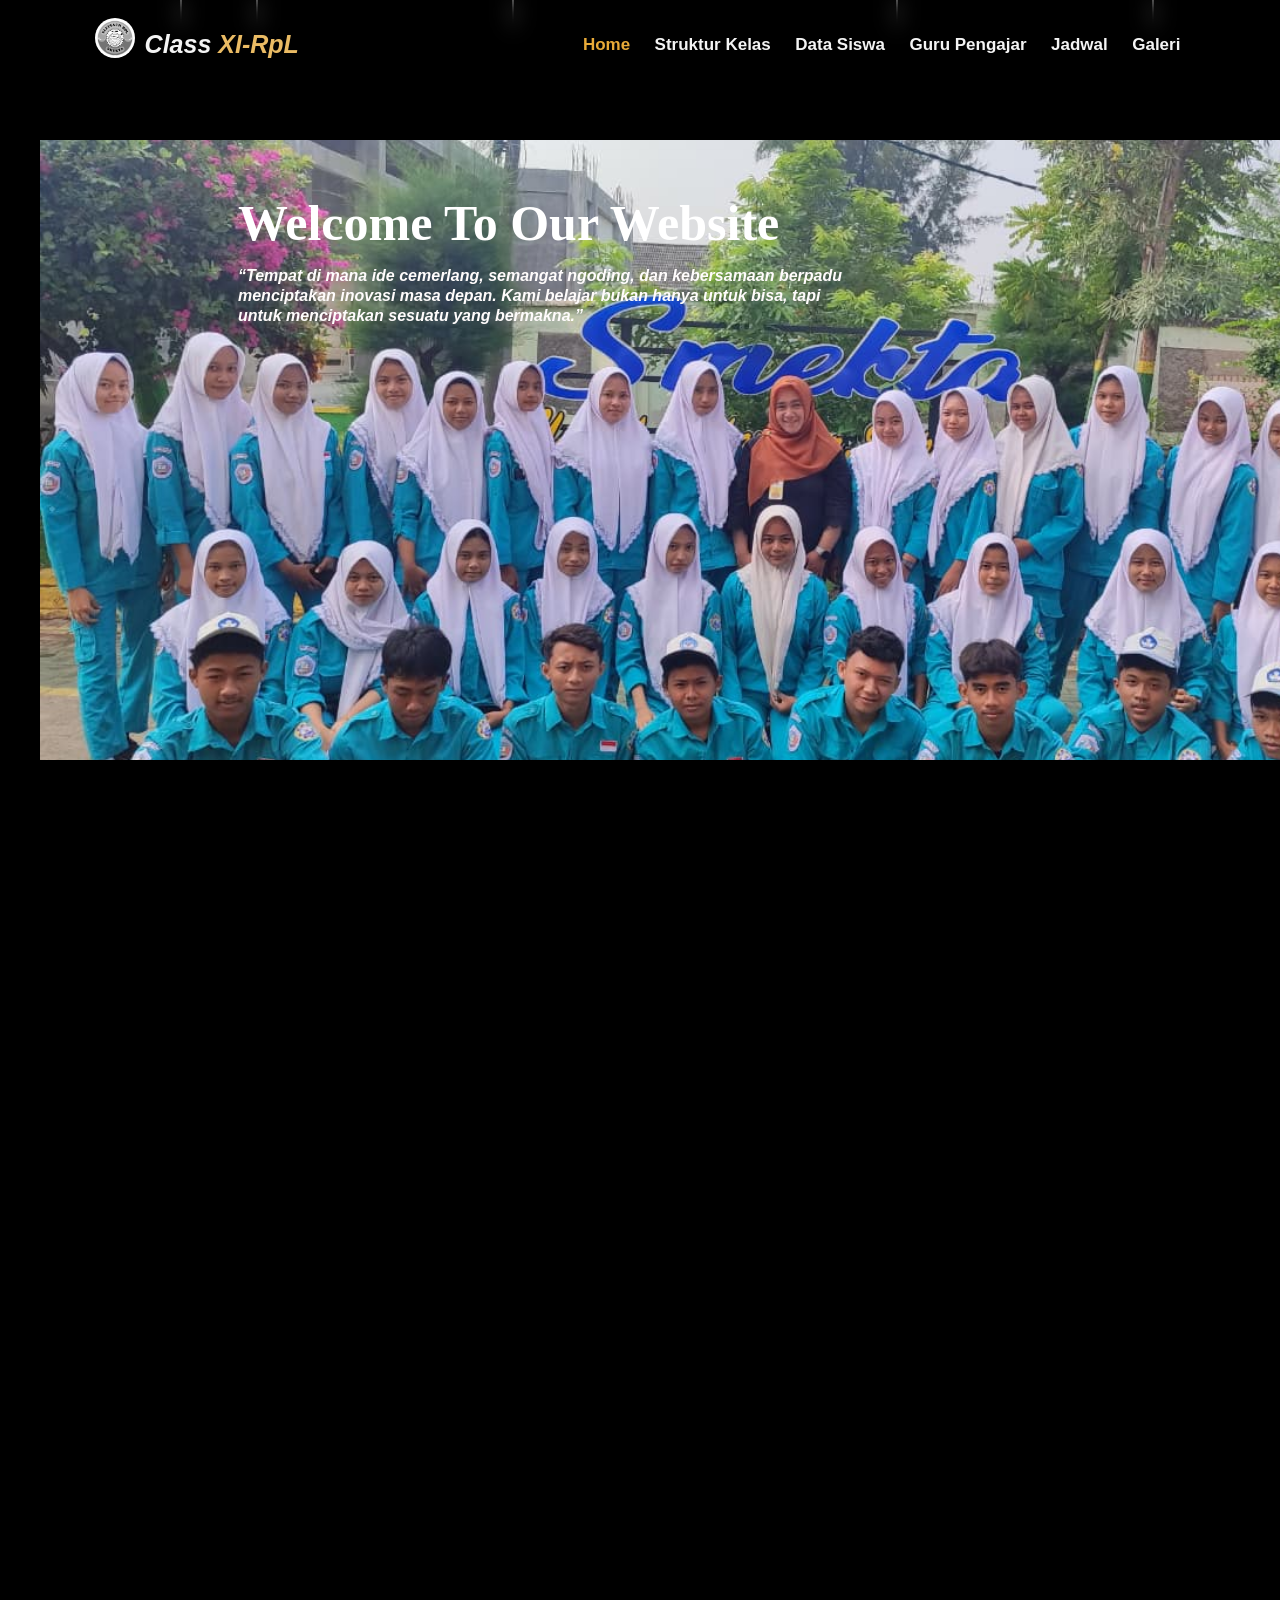
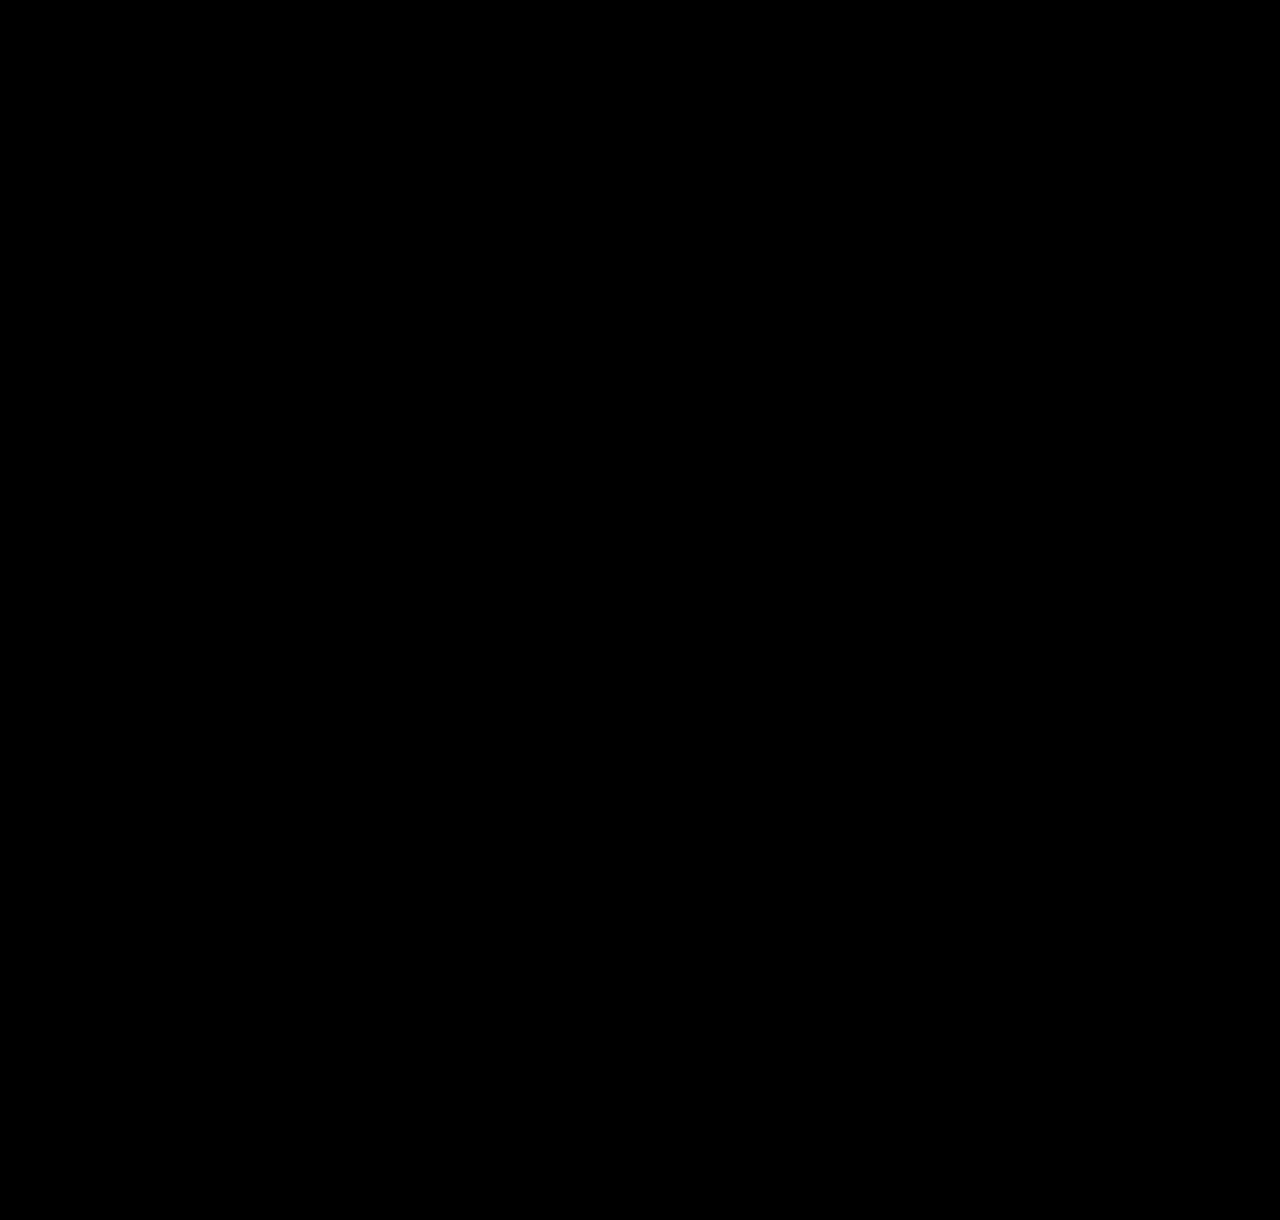
<file: index.html>
<!DOCTYPE html>
<html lang="en">
<head>
    <meta charset="UTF-8">
    <meta name="viewport" content="width=device-width, initial-scale=1.0">
    <title>Class XI-RpL</title>
    <link rel="stylesheet" href="style.css">
</head>
<body>

    <div class="stars"></div>
    <div class="meteor"></div>
    <div class="meteor"></div>
    <div class="meteor"></div>
    <div class="meteor"></div>
    <div class="meteor"></div>

    <div class="navbar">   
        <div class="logo-container">
            <img src="rpl.png" alt="logo-smk" class="logo">
            <p>Class <span>XI-RpL</span></p>
        </div>
        <div class="wrapper">
            <a href="index.html" class="nav-war">Home</a>
            <a href="struktur.html">Struktur Kelas</a>
            <a href="data.html">Data Siswa</a>
            <a href="guru.html">Guru Pengajar</a>
            <a href="jadwal.html">Jadwal</a>
            <a href="galeri.html">Galeri</a>
        </div>
    </div>
    
    <div class="body">   
        <div class="text">
            <h1>Welcome To Our Website</h1>
            <P>“Tempat di mana ide cemerlang, semangat ngoding, dan kebersamaan berpadu <br>menciptakan inovasi masa depan.
                Kami belajar bukan hanya untuk bisa, tapi <br>untuk menciptakan sesuatu yang bermakna.”
            </P>
        </div>
    </div>

     <section class="container">
        <div class="text-section">
            <h1>Tentang Kami</h1>
            <p>
                Kami adalah siswa-siswi <b>Kelas XI Rekayasa Perangkat Lunak (RPL)</b> di 
                <b>SMKN Tambakboyo</b>, sebuah jurusan yang berfokus pada dunia teknologi informasi 
                dan pemrograman komputer.  
                Di sini, kami tidak hanya belajar menulis kode, tetapi juga menciptakan solusi digital 
                yang bermanfaat dan inovatif bagi masyarakat.
            </p>

            <p>
                Dalam setiap baris kode yang kami tulis, tersimpan semangat belajar, kerja sama, dan 
                rasa ingin tahu yang besar terhadap perkembangan dunia teknologi. Kami percaya bahwa 
                masa depan akan dibangun oleh generasi muda yang berani bermimpi dan berinovasi.
            </p>
            <br>
            <p>
                Motto kami adalah:  
                <b>"Ngoding bukan sekadar mengetik, tapi menciptakan masa depan."</b>
            </p>
        </div>

    </section>

</body>

</html>
</file>
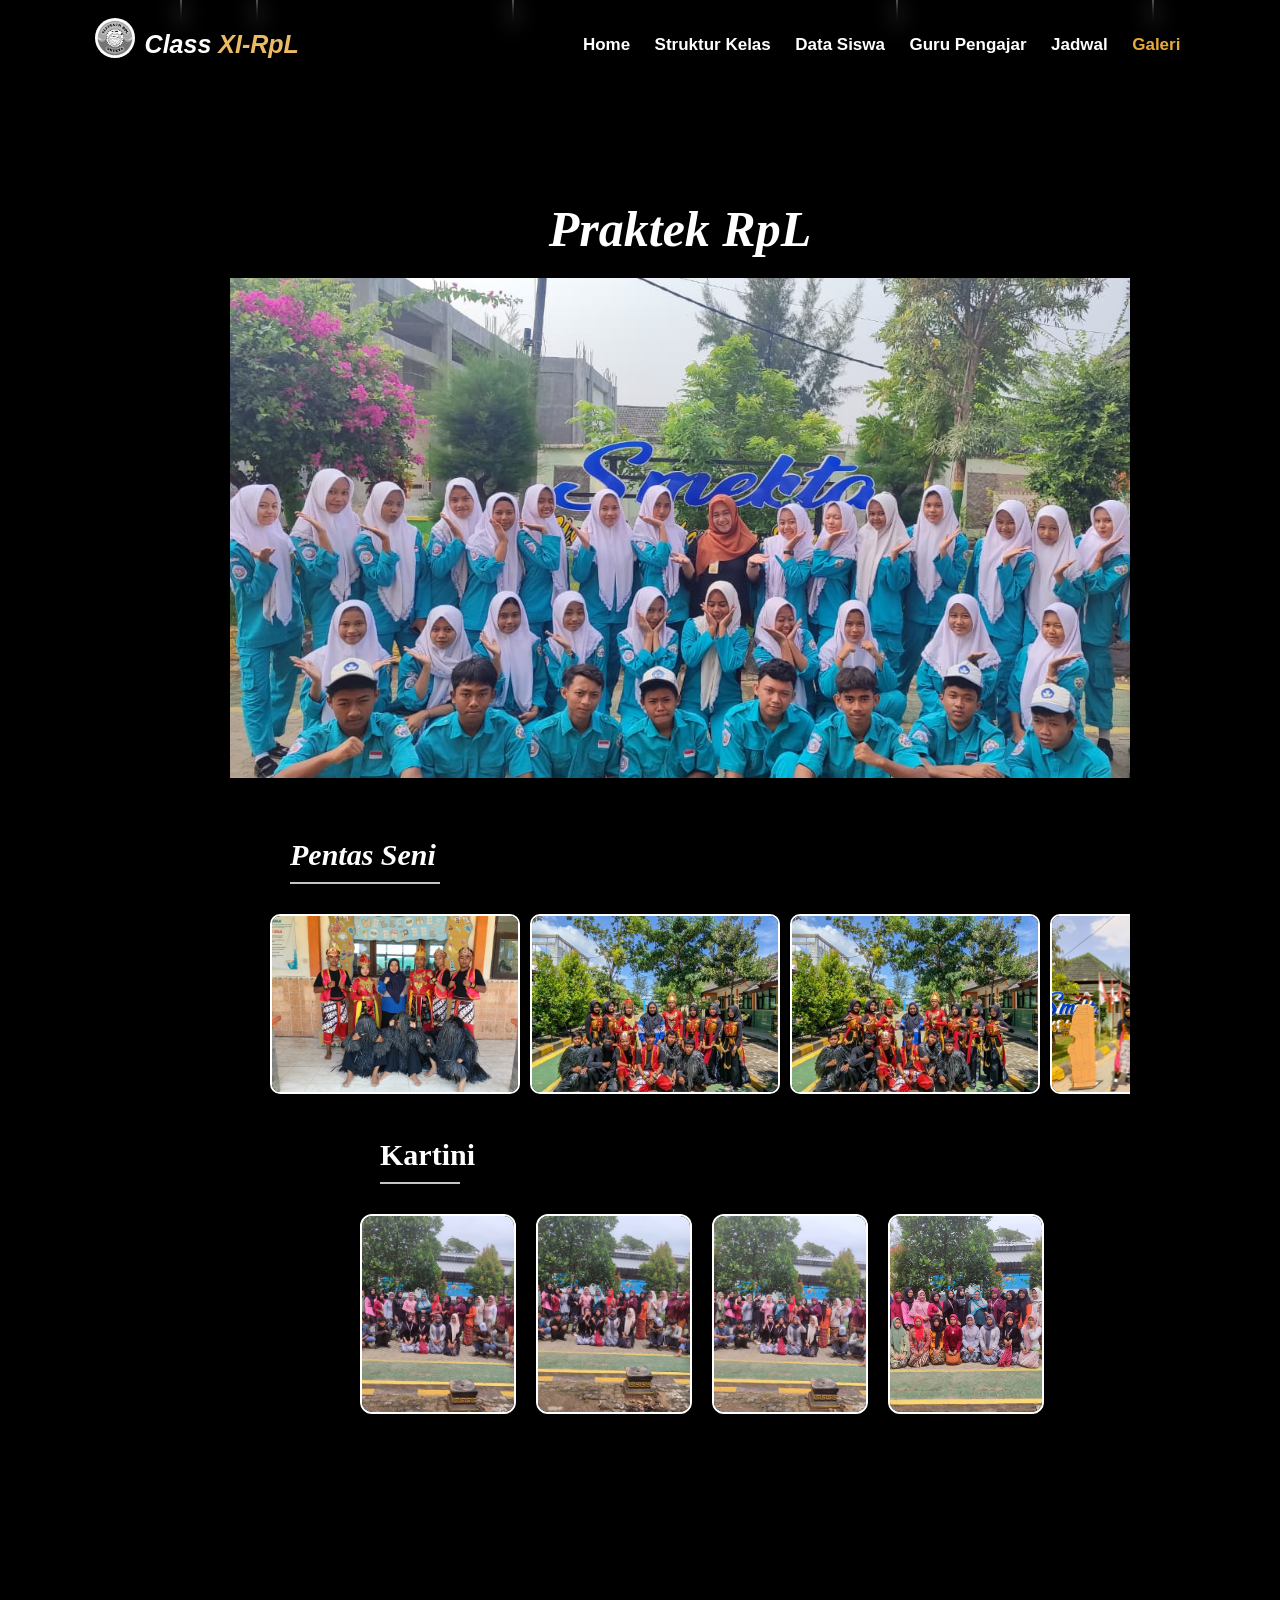
<file: galeri.html>
<!DOCTYPE html>
<html lang="en">
<head>
    <meta charset="UTF-8">
    <meta name="viewport" content="width=device-width, initial-scale=1.0">
    <title>Galeri</title>
    <link rel="stylesheet" href="galeri.css">
</head>
<body>

      <div class="stars"></div>
      <div class="meteor"></div>
      <div class="meteor"></div>
      <div class="meteor"></div>
      <div class="meteor"></div>
      <div class="meteor"></div>

     <div class="navbar">   
        <div class="logo-container">
            <img src="rpl.png" alt="logo-smk" class="logo">
            <p>Class <span>XI-RpL</span></p>
        </div>
        <div class="wrapper">
             <a href="index.html">Home</a>
            <a href="struktur.html">Struktur Kelas</a>
            <a href="data.html">Data Siswa</a>
            <a href="guru.html">Guru Pengajar</a>
            <a href="jadwal.html">Jadwal</a>
            <a href="galeri.html" class="nav-war">Galeri</a>
        </div>
    </div>

    <div class="slider-container">

          <h1>Praktek RpL</h1>
          <div class="slider">

            <!-- SLIDE 1 -->
            <div class="slide">
              <img src="foto5.jpeg" alt="1">
            </div>
            <!-- SLIDE 2 -->
            <div class="slide">
              <img src="foto3.jpeg" alt="16">
            </div>
            <div class="slide">
              <img src="foto6.jpeg" alt="16">
            </div>

          </div>


      <!-- === BAGIAN BAWAH: INFINITE SCROLL (5 FOTO BERPUTAR TERUS) === -->
      <div class="bottom-row">
        <h1>Pentas Seni <hr></h1>
            
          <div class="bottom-slider">
              <!-- FOTO ASLI (5 buah) -->
              <div class="bottom-slide">
                <img src="drama1.jpeg" alt="Foto 1">
              </div>
              <div class="bottom-slide">
                <img src="drama4.jpeg" alt="Foto 2">
              </div>
              <div class="bottom-slide">
                <img src="drama5.jpeg" alt="Foto 3">
              </div>
              <div class="bottom-slide">
                <img src="drama6.jpeg" alt="Foto 4">
              </div>
              <div class="bottom-slide">
                <img src="drama7.jpeg" alt="Foto 4">
              </div>
            
              <!-- DUPLIKAT FOTO (untuk loop mulus) -->
              <div class="bottom-slide">
                <img src="drama1.jpeg" alt="Foto 1">
              </div>
              <div class="bottom-slide">
                <img src="drama4.jpeg" alt="Foto 2">
              </div>
              <div class="bottom-slide">
                <img src="drama5.jpeg" alt="Foto 3">
              </div>
              <div class="bottom-slide">
                <img src="drama6.jpeg" alt="Foto 4">
              </div>
              <div class="bottom-slide">
                <img src="drama7.jpeg" alt="Foto 4">
              </div>
            
            </div>
        </div>
      </div>
    </div>
    

    
    <div class="bazar">
      
      <h1>Kartini <hr></h1>
      <div class="bazar-slider">
        <!-- SLIDE 1 -->
        <div class="bazar-slide">
          <img src="kartini1.jpeg" alt="1">
          <img src="kartini2.jpeg" alt="2">
          <img src="kartini3.jpeg" alt="3">
          <img src="IMG-20251109-WA0095.jpg" alt="4">
        </div>

        <!-- SLIDE 2 -->
        <div class="bazar-slide">
          <img src="kartini1.jpeg" alt="1">
          <img src="kartini2.jpeg" alt="2">
          <img src="kartini3.jpeg" alt="3">
          <img src="IMG-20251109-WA0095.jpg" alt="4">
        </div>
      </div>
    </div>
</body>

</html>
</file>
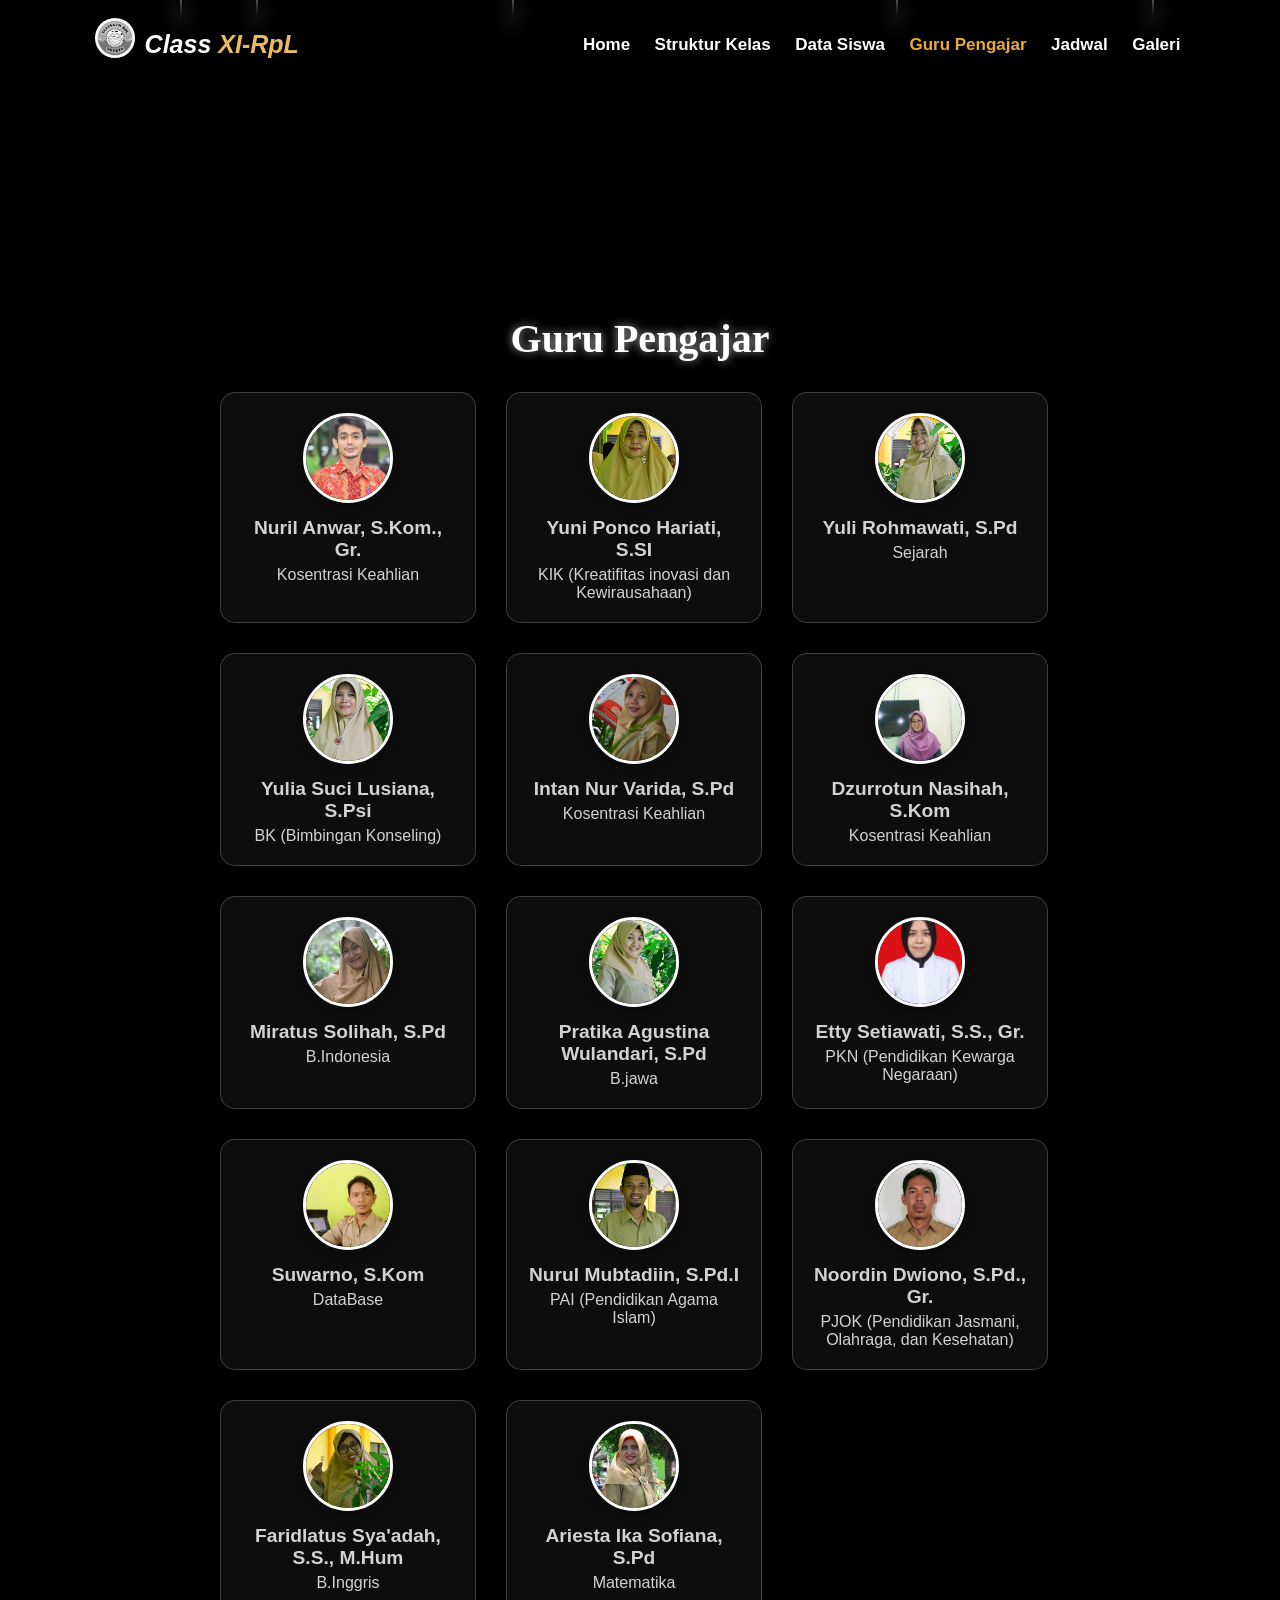
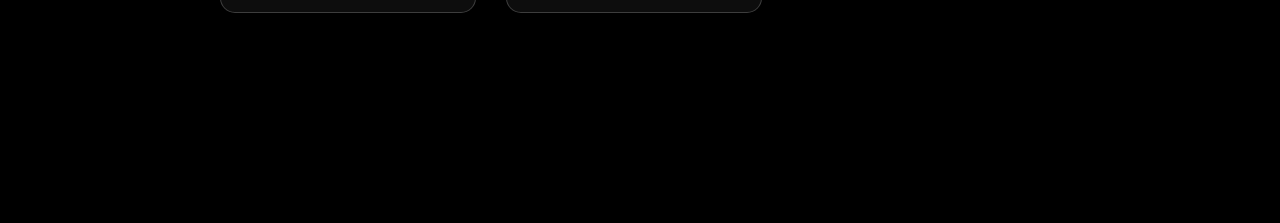
<file: guru.html>
<!DOCTYPE html>
<html lang="en">
<head>
    <meta charset="UTF-8">
    <meta name="viewport" content="width=device-width, initial-scale=1.0">
    <title>Guru Pengajar</title>
    <link rel="stylesheet" href="guru.css">
</head>
<body>

    <div class="stars"></div>
    <div class="meteor"></div>
    <div class="meteor"></div>
    <div class="meteor"></div>
    <div class="meteor"></div>
    <div class="meteor"></div>

    <div class="navbar">   
        <div class="logo-container">
            <img src="rpl.png" alt="logo-smk" class="logo">
            <p>Class <span>XI-RpL</span></p>
        </div>
        <div class="wrapper">
            <a href="index.html">Home</a>
            <a href="struktur.html">Struktur Kelas</a>
            <a href="data.html">Data Siswa</a>
            <a href="guru.html" class="nav-war">Guru Pengajar</a>
            <a href="jadwal.html">Jadwal</a>
            <a href="galeri.html">Galeri</a>
        </div>
    </div>

    <div class="judul">Guru Pengajar</div>
    <div class="guru-container">
        <div class="guru-card">
            <img src="pak-nuril.jpeg">
            <div class="nama-guru">Nuril Anwar, S.Kom., Gr.</div>
            <div class="mapel">Kosentrasi Keahlian</div>
        </div>  
        <div class="guru-card">
            <img src="bu-yuni.jpeg">
            <div class="nama-guru">Yuni Ponco Hariati, S.SI</div>
            <div class="mapel">KIK (Kreatifitas inovasi dan Kewirausahaan)</div>
        </div>  
        <div class="guru-card">
            <img src="bu-yuli.jpeg">
            <div class="nama-guru">Yuli Rohmawati, S.Pd</div>
            <div class="mapel">Sejarah</div>
        </div>  
        <div class="guru-card">
            <img src="bu-yulia.jpeg">
            <div class="nama-guru">Yulia Suci Lusiana, S.Psi</div>
            <div class="mapel">BK (Bimbingan Konseling)</div>
        </div>  
        <div class="guru-card">
            <img src="bu-intan.jpeg">
            <div class="nama-guru">Intan Nur Varida, S.Pd</div>
            <div class="mapel">Kosentrasi Keahlian</div>
        </div>
        <div class="guru-card">
            <img src="bu-ika.jpeg">
            <div class="nama-guru">Dzurrotun Nasihah, S.Kom</div>
            <div class="mapel">Kosentrasi Keahlian</div>
        </div>
        <div class="guru-card">
            <img src="bu-mira.jpeg">
            <div class="nama-guru">Miratus Solihah, S.Pd</div>
            <div class="mapel">B.Indonesia</div>
        </div>
        <div class="guru-card">
            <img src="bu-tika.jpeg">
            <div class="nama-guru">Pratika Agustina Wulandari, S.Pd</div>
            <div class="mapel">B.jawa</div>
        </div>
        <div class="guru-card">
            <img src="bu-joty.jpeg">
            <div class="nama-guru">Etty Setiawati, S.S., Gr.</div>
            <div class="mapel">PKN (Pendidikan Kewarga Negaraan)</div>
        </div>
        <div class="guru-card">
            <img src="pak-arno.jpeg">
            <div class="nama-guru">Suwarno, S.Kom</div>
            <div class="mapel">DataBase</div>
        </div>
        <div class="guru-card">
            <img src="pak-di'in.jpeg">
            <div class="nama-guru">Nurul Mubtadiin, S.Pd.I </div>
            <div class="mapel">PAI (Pendidikan Agama Islam)</div>
        </div>
        <div class="guru-card">
            <img src="pak-nordin.jpeg">
            <div class="nama-guru">Noordin Dwiono, S.Pd., Gr.</div>
            <div class="mapel">PJOK (Pendidikan Jasmani, Olahraga, dan Kesehatan)</div>
        </div>
        <div class="guru-card">
            <img src="mis-fada.jpeg">
            <div class="nama-guru">Faridlatus Sya'adah, S.S., M.Hum</div>
            <div class="mapel">B.Inggris</div>
        </div>
        <div class="guru-card">
            <img src="bu-tata.jpg">
            <div class="nama-guru">Ariesta Ika Sofiana, S.Pd</div>
            <div class="mapel">Matematika</div>
        </div>
    </div>

</body>

</html>
</file>
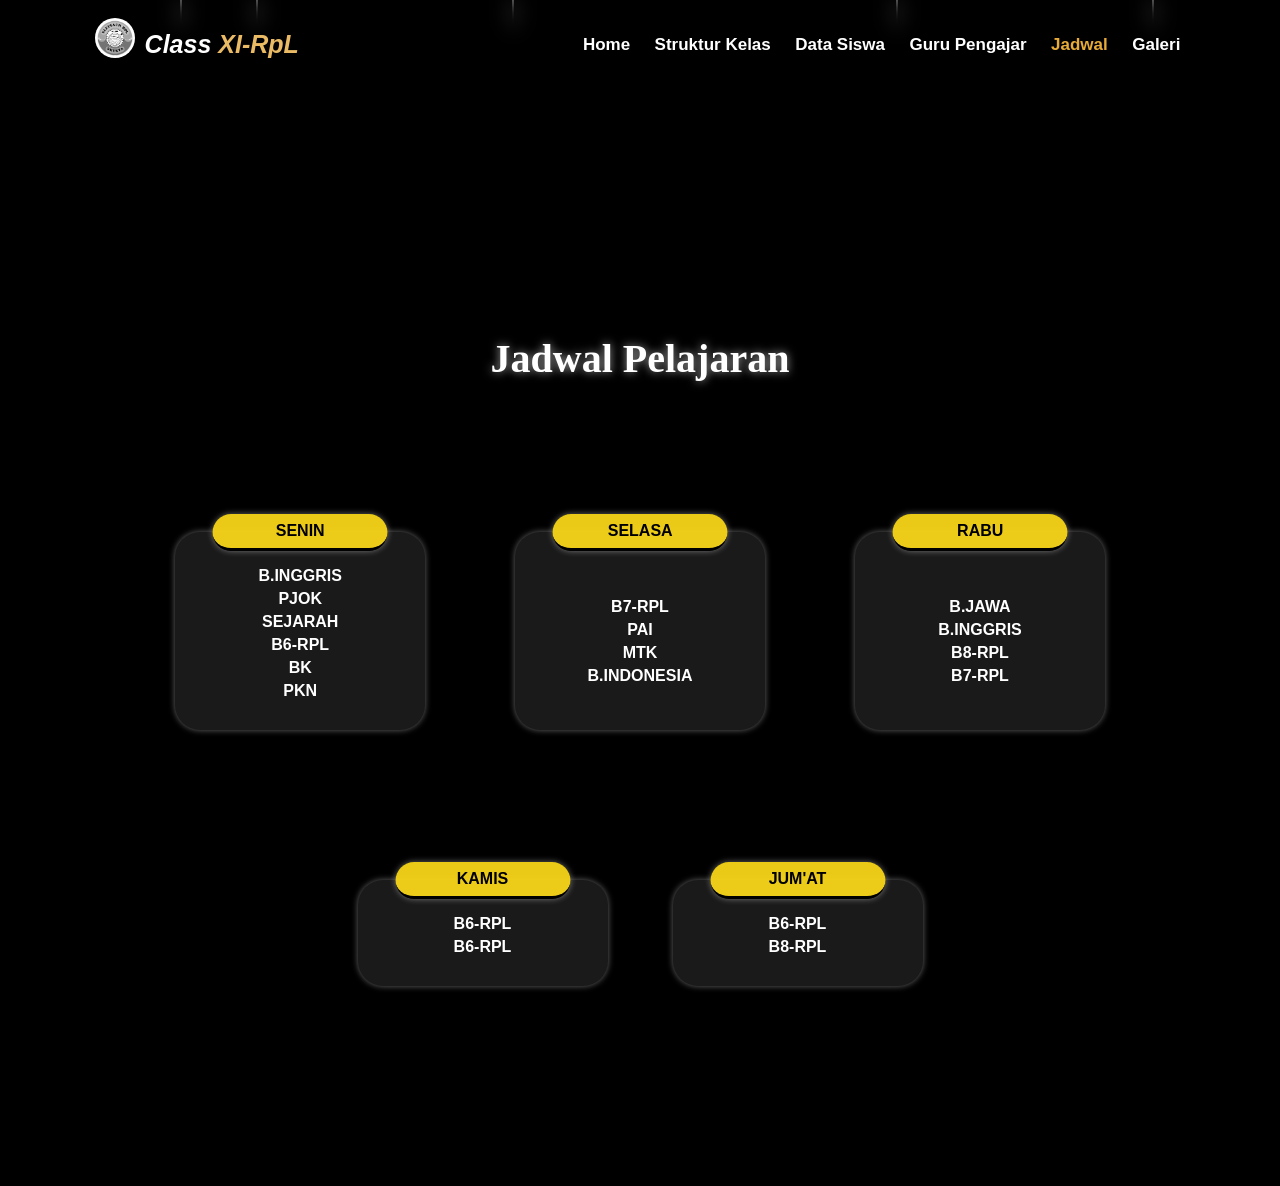
<file: jadwal.html>
<!DOCTYPE html>
<html lang="en">
<head>
    <meta charset="UTF-8">
    <meta name="viewport" content="width=device-width, initial-scale=1.0">
    <title>Jadwal</title>
     <link rel="stylesheet" href="jadwal.css">
</head>
<body>

    <div class="stars"></div>
    <div class="meteor"></div>
    <div class="meteor"></div>
    <div class="meteor"></div>
    <div class="meteor"></div>
    <div class="meteor"></div>

    <div class="navbar">   
        <div class="logo-container">
            <img src="rpl.png" alt="logo-smk" class="logo">
            <p>Class <span>XI-RpL</span></p>
        </div>
        <div class="wrapper">
            <a href="index.html">Home</a>
            <a href="struktur.html">Struktur Kelas</a>
            <a href="data.html">Data Siswa</a>
            <a href="guru.html">Guru Pengajar</a>
            <a href="jadwal.html" class="nav-war">Jadwal</a>
            <a href="galeri.html">Galeri</a>
        </div>
    </div>

    
    <div class="container">
        <div class="title">Jadwal Pelajaran</div>

      <!-- Baris 1: Senin - Selasa - Rabu -->
        <div class="jadwal">
            <div class="hari-card">
              <div class="hari-header">SENIN</div>
                  <div class="mapel">
                    <p>B.INGGRIS</p>  
                    <p>PJOK</p>  
                    <p>SEJARAH</p>  
                    <p>B6-RPL</p>  
                    <p>BK</p>  
                    <p>PKN</p>  
                  </div>
            </div>
            <div class="hari-card">
                <div class="hari-header">SELASA</div>
                <div class="mapel">
                    <div class="selasa">
                        <p>B7-RPL</p>  
                        <p>PAI</p>  
                        <p>MTK</p>  
                        <p>B.INDONESIA</p>  
                    </div>
                </div>
            </div>
            <div class="hari-card">
                <div class="hari-header">RABU</div>
                <div class="mapel">
                    <div class="rabu">
                        <p>B.JAWA</p>  
                        <p>B.INGGRIS</p>  
                        <p>B8-RPL</p>  
                        <p>B7-RPL</p>  
                    </div>
                </div>
            </div>
        </div>

      <!-- Baris 2: Kamis - Jumat -->
        <div class="jadwal-baris2">
            <div class="hari-card">
                <div class="hari-header">KAMIS</div>
                <div class="mapel">
                    <p>B6-RPL</p>  
                    <p>B6-RPL</p>  
                </div>
            </div>
            <div class="hari-card">
                <div class="hari-header">JUM'AT</div>
                <div class="mapel">
                    <p>B6-RPL</p>  
                    <p>B8-RPL</p>  
                </div>
            </div>
        </div>
    </div>
  
</body>

</html>
</file>
<file: style.css>
*{
    margin: 0;
    padding: 0;
    box-sizing: border-box;
    outline: none;
    color: white;
}

body{
    margin: 0;
    font-family: Arial, Helvetica, sans-serif;
    justify-content: center;
    text-align: center;
    padding: 20vh;
    background-color: #000;
}


/* BINTANG */
  .stars {
    position: absolute;
    width: 90%;
    height: 350%;
    margin-left: -100px;
    background: transparent url('https://www.transparenttextures.com/patterns/stardust.png') repeat;
    animation: twinkle 5s ease-in-out infinite alternate;
    opacity: 0.9;
    filter: brightness(2);
    position: fixed;
  }

  /* Bintang berdenyut terang–redup tapi tidak berpindah tempat */
  @keyframes twinkle {
    0%   { filter: brightness(1.2); opacity: 0.8; }
    50%  { filter: brightness(2); opacity: 1; }
    100% { filter: brightness(1.2); opacity: 0.8; }
  }


  /* METEOR */
  .meteor {
    position: absolute;
    top: -50px;
    width: 2px;
    height: 80px;
    background: linear-gradient(45deg, white, rgba(255,255,255,0));
    border-radius: 50%;
    animation: meteor-fall 2s linear infinite;
  }

  /* Beberapa meteor dengan posisi dan waktu berbeda */
  .meteor:nth-child(2) { left: 20%; animation-delay: 1s; }
  .meteor:nth-child(3) { left: 40%; animation-delay: 2.5s; }
  .meteor:nth-child(4) { left: 70%; animation-delay: 0.8s; }
  .meteor:nth-child(5) { left: 90%; animation-delay: 3s; }

  @keyframes meteor-fall {
    0% {
      transform: translate(0, 0) rotate(45deg);
      opacity: 1;
    }
    100% {
      transform: translate(-600px, 600px) rotate(45deg);
      opacity: 0;
    }
  }


.navbar{
    display: flex;
    justify-content: space-between;
    align-items: center;
    padding: 25px 7%;
    background-color:transparent;
    backdrop-filter: blur(10px);
    transition: 0.5s ease;
    position: fixed;
    z-index: 99999;
    top: 0;
    left: 0;
    right: 0;
    animation: navbar 1.5s ease-in-out;
}

@keyframes navbar {
    from { opacity: 0; transform: translateY(-20px); }
    to { opacity: 1; transform: translateY(0); }
}

.navbar p{
    font-size: 25px;
    font-weight: 600;
    color: #f4f4f4;
    font-style: italic;
}

.navbar p span{
    color: rgb(234, 187, 100);
}

.logo-container{
    display: flex;
    align-items: center;
    gap: 10px;
    margin: 5px;
  }
.logo{
    height: 40px;
    width: auto;
    margin-top: -13px;
    border-radius: 50px;
}

.navbar .wrapper a{
    text-decoration: none;
    color: #f4f4f4;
    font-size: 17px;
    font-weight: 700;
    font-family: 'Segoe UI', Tahoma, Geneva, Verdana, sans-serif;
    padding: 10px;
    transition: 1s ease;
}

.navbar .wrapper .nav-war{
  color: rgb(232, 170, 56);
}

.navbar .wrapper :hover{
    color: rgb(180, 141, 67);
}

.body{
  height: 620px; /* 100% tinggi layar */
  width: 1500px;
  background: url('foto6.jpeg') no-repeat center center;
  background-size: cover; /* menyesuaikan seluruh layar */
  display: flex;
  justify-content: center;
  align-items: center;
  text-align: center;
  position: relative;
  margin-top: -40px;
  margin-left: -140px;
  box-sizing: border-box;
}

.text{
  text-align: left;
  animation: slideFromLeft 1.2s ease-in-out forwards;
  margin-top: -380px;
  margin-left: -500px;
}

.text h1{
  font-size: 50px;
  font-weight: 900;
  color: #fff;
  font-family: Cambria, Cochin, Georgia, Times, 'Times New Roman', serif;
}

.text p{
  color: rgb(255, 252, 252);
  font-weight: 700;
  margin-top:1.5vh;
  font-style: italic;
  line-height: 20px;
  animation: slideFromLeft 2.5s ease-in-out forwards;
}

@keyframes slideFromLeft {
  from {
    opacity: 0;
    transform: translateX(-50px);  /* Mulai dari kiri */
  }
  to {
    opacity: 1;
    transform: translateX(0);      /* Posisi normal */
  }
}
/* Container utama */
.features {
  display: flex;
  justify-content: center;
  align-items: center;
  gap: 20px;
  padding: 50px 0;
  margin-top: 50px;
  margin-left: 120px;
}

/* Box masing-masing */
.feature-box {
  background: rgb(210, 207, 207);  /* transparan gelap */
  border-top: 3px solid #facc15;   /* garis kuning di atas */
  width: 300px;
  text-align: center;
  padding: 30px 20px;
  border-radius: 10px;
  transition: transform 0.3s, box-shadow 0.3s;
}

.feature-box:hover {
  transform: translateY(-10px);
  box-shadow: 0 0 20px rgb(246, 205, 44);
}

/* Ikon */
.icon {
  font-size: 40px;
  color: #facc15; /* kuning emas */
  margin-bottom: 15px;
}

.icon img{
    height: 70px;
    width: auto;
}





.container {
      display: flex;
      align-items: center;
      justify-content: center;
      padding: 40px 10%;
      gap: 10px;
      flex-wrap: wrap;
      animation: animasitext 1.2s ease-in-out;
    }

    .text-section {
      flex: 1 1 500px;
      max-width: 900px;
      line-height: 1.8;
      text-align: left;
      margin-left: -50px;
      min-height: 200vh;
      padding: 2 rem;
      opacity: 0;
      transform: translateY(60px);
      animation: struktur 0.9s ease-out forwards;
      animation-timeline: view();
      animation-range: entry 0% entry 70%;
    }

    .text-section:nth-child(1) { animation-delay: 0.1s; }
    .text-section:nth-child(2) { animation-delay: 0.3s; }
    .text-section:nth-child(3) { animation-delay: 0.5s; }

    @keyframes struktur {
      to {
        opacity: 1;
        transform: translateY(0);
      }
    }

    .text-section h1 {
      font-size: 2.5rem;
      color: rgb(231, 230, 230);
      margin-bottom: 20px;
      margin-top: 10vh;
      text-align: center;
      text-shadow: 0 0 10px rgba(228, 227, 227, 0.7);
      font-family: Georgia, 'Times New Roman', Times, serif;
      animation: sectionh1 1.5s ease;
   }

   @keyframes sectionh1 {
    from { opacity: 0; transform: translateY(-30px); }
    to { opacity: 1; transform: translateY(0); }
  }

    .text-section p {
      font-size: 21px;
      color: #dcdadaf4;
      text-align: justify;
      text-align: left;
      margin-left: -50px;
      font-family: 'Segoe UI', Tahoma, Geneva, Verdana, sans-serif;
    }
    
    .text-section p b{
      color: #f4f4f4;
      font-size: 22px;
      font-style: italic;
    }


    @keyframes animasitext {
      from {
        opacity: 0;
        transform: translateY(40px);
      }
      to {
        opacity: 1;
        transform: translateY(0);
      }
    }

    /* Responsive */
    @media (max-width: 900px) {
      .container {
        flex-direction: column;
        text-align: center;
      }
      .text-section {
        text-align: center;
      }
    }
</file>
<file: galeri.css>
*{
    margin: 0;
    padding: 0;
    box-sizing: border-box;
    outline: none;
    color: white;
}

body{
    margin: 0;
    font-family: Arial, Helvetica, sans-serif;
    justify-content: center;
    text-align: center;
    padding: 20vh;
    margin: 0;
    background-color: black;
}

/* BINTANG */
  .stars {
    position: absolute;
    width: 90%;
    height: 350%;
    margin-left: -100px;
    background: transparent url('https://www.transparenttextures.com/patterns/stardust.png') repeat;
    animation: twinkle 5s ease-in-out infinite alternate;
    opacity: 0.9;
    filter: brightness(2);
    position: fixed;
  }

  /* Bintang berdenyut terang–redup tapi tidak berpindah tempat */
  @keyframes twinkle {
    0%   { filter: brightness(1.2); opacity: 0.8; }
    50%  { filter: brightness(2); opacity: 1; }
    100% { filter: brightness(1.2); opacity: 0.8; }
  }


  /* METEOR */
  .meteor {
    position: absolute;
    top: -50px;
    width: 2px;
    height: 80px;
    background: linear-gradient(45deg, white, rgba(255,255,255,0));
    border-radius: 50%;
    animation: meteor-fall 2s linear infinite;
  }

  /* Beberapa meteor dengan posisi dan waktu berbeda */
  .meteor:nth-child(2) { left: 20%; animation-delay: 1s; }
  .meteor:nth-child(3) { left: 40%; animation-delay: 2.5s; }
  .meteor:nth-child(4) { left: 70%; animation-delay: 0.8s; }
  .meteor:nth-child(5) { left: 90%; animation-delay: 3s; }

  @keyframes meteor-fall {
    0% {
      transform: translate(0, 0) rotate(45deg);
      opacity: 1;
    }
    100% {
      transform: translate(-600px, 600px) rotate(45deg);
      opacity: 0;
    }
  }


.navbar{
    display: flex;
    justify-content: space-between;
    align-items: center;
    padding: 25px 7%;
    background-color: transparent;
    backdrop-filter: blur(10px);
    position: fixed;
    z-index: 999999;
    top: 0;
    left: 0;
    right: 0;
    animation: navbar 1.5s ease-in-out;
}

@keyframes navbar {
    from { opacity: 0; transform: translateY(-20px); }
    to { opacity: 1; transform: translateY(0); }
}

.navbar p{
    font-size: 25px;
    font-weight: 600;
    color: #fff;
    font-style: italic;
}

.navbar p span{
    color: rgb(234, 187, 100);
}

.logo-container{
    display: flex;
    align-items: center;
    gap: 10px;
    margin: 5px;
}
.logo{
    height: 40px;
    width: auto;
    margin-top: -13px;
    border-radius: 50px;
}

.navbar .wrapper a{
    text-decoration: none;
    color: #fff;
    font-size: 17px;
    font-weight: 700;
    font-family: 'Segoe UI', Tahoma, Geneva, Verdana, sans-serif;
    padding: 10px;
    transition: 1s ease;
}

.navbar .wrapper .nav-war{
  color: rgb(232, 170, 56);
}


.navbar .wrapper :hover{
    color: rgb(180, 141, 67);
}


/* === KONTAINER SLIDER === */
    .slider-container {
      width: 100%;
      max-width: 900px;
      overflow: hidden;
      background: none;
      margin-left: 50px;
      animation: slider-container 1.5s ease-in-out;
    }
    
    @keyframes slider-container {
      from { opacity: 0; transform: translateY(20px); }
      to { opacity: 1; transform: translateY(0); }
    }

    .slider-container h1{
      font-size: 50px;
      font-family: Cambria, Cochin, Georgia, Times, 'Times New Roman', serif;
      font-weight: 600;
      font-style: italic;
      color: white;
      padding: 20px;
    }
    /* === SLIDER TRACKar === */
    .slider {
      display: flex;
      width: 300%; /* 3 slide */
      animation: slide1 6s infinite; /* 2 x 5 detik = 10 detik */
    }

    /* Pause saat hover */
    .slider-container:hover .slider {
      animation-play-state: paused;
    }

    /* === SETIAP SLIDE === */
    .slide {
      width: 33.333%; /* 100% / 3 */
      display: grid;
      gap:10px;
      grid-template-columns: repeat(5, 1fr);
    }

    .slide img {
      width: 1000px;
      height: 500px;
      object-fit: cover;
      box-shadow: 0 5px 10px rgba(0,0,0,0.15);
    }

    /* === ANIMASI: GANTI SLIDE SETIAP 5 DETIK === */
   @keyframes slide1 {
 /* Slide 1: 0 - 3 detik */
      0%, 31%   { transform: translateX(0); }

      /* Slide 2: 3 - 6 detik */
      33.333%, 64.333% { transform: translateX(-33.333%); }

      /* Slide 3: 6 - 9 detik */
      66.666%, 97.666% { transform: translateX(-66.666%); }

      /* Kembali ke awal */
      100%      { transform: translateX(0); }
}

    /* === RESPONSIF === */
    @media (max-width: 768px) {
      .slide {
        grid-template-columns: repeat(3, 1fr);
        gap: 8px;
        padding: 15px;
      }
    }


    /* === BAGIAN BAWAH: 5 FOTO KECIL – INFINITE SCROLL === */
    .bottom-row {
      overflow: hidden;
      border-radius: 12px;
      padding: 40px;
      color: black;
    }

    .bottom-row h1 {
      font-size: 30px;
      color: white;
      text-align: left;
      font-family: Cambria, Cochin, Georgia, Times, 'Times New Roman', serif;
      
    }

    .bottom-row h1 hr {
      border: 0;
      height: 2px;
      background: rgb(199, 195, 195);
      margin-top: 10px;
      margin-bottom: 10px;
      width: 150px;
      text-align: 0;
    }

    /* Kontainer slider yang bergerak */
    .bottom-slider {
      display: flex;
      width: 1000px;
      gap: 10px;
      animation: infiniteScroll 15s linear infinite; /* <-- KECEPATAN DIATUR DI SINI */
    }

    .bottom-slide {
      min-width: calc(2% - 8px); /* 5 foto = 100% / 5 */
      flex-shrink: 0;
    }

    .bottom-slide img {
      width: 250px;
      height: 180px;
      object-fit: cover;
      border-radius: 10px;
      border: 2px solid white;
    }

    /* === ANIMASI INFINITE SCROLL (TAK TERHENTI) === */
    @keyframes infiniteScroll {
      0% {
        transform: translateX(0);
      }
      100% {
        transform: translateX(-50%); /* Geser 50% karena ada duplikat */
      }
    }

    /* === RESPONSIF === */
    @media (max-width: 768px) {
      .bottom-slide img { height: 100px; }
      .bottom-slide { min-width: calc(20% - 6px); }
    }
  
    


    /* === KONTAINER SLIDER === */
    .bazar {
      width: 100%;
      max-width: 900px;
      overflow: hidden;
      border-radius: 15px;
      background: none;
      margin-left: 10rem;
    }

    .bazar h1{
      font-size: 30px;
      color: white;
      text-align: left;
      margin-left: 40px;
      font-family: Cambria, Cochin, Georgia, Times, 'Times New Roman', serif;
    }

    .bazar h1 hr{
      border: 0;
      height: 2px;
      background: rgb(199, 195, 195);
      margin-top: 10px;
      margin-bottom: 10px;
      width: 80px;
      text-align: 0;
    }

    /* === SLIDER TRACKar === */
    .bazar-slider {
      display: flex;
      width: 200%; /* 2 slide */
      animation: slide3 10s infinite; /* 2 x 5 detik = 10 detik */
    }

    /* Pause saat hover */
    .bazar-slider-container:hover  {
      animation-play-state: paused;
    }

    /* === SETIAP SLIDE === */
    .bazar-slide {
      width: 50%; /* 100% / 2 */
      padding: 20px;
      display: grid;
      grid-template-columns: repeat(5, 1fr);
      gap: 20px;
    }

    .bazar-slide img {
      width: 100%;
      height: 200px;
      border-radius: 12px;
      border: 2px solid white;
      object-fit: cover;
      box-shadow: 0 10px 30px rgba(0,0,0,0.2);
      transition: transform 0.3s;
    }

    .bazar-slide img:hover {
      transform: scale(1.05);
    }

    /* === ANIMASI: GANTI SLIDE SETIAP 5 DETIK === */
    @keyframes slide3 {
      0%, 45%   { transform: translateX(0); }        /* Slide 1: 5 detik */
      50%, 95%  { transform: translateX(-50%); }     /* Slide 2: 5 detik */
      100%      { transform: translateX(0); }        /* Kembali ke awal */
    }

    /* === RESPONSIF === */
    @media (max-width: 768px) {
      .p5-slide {
        grid-template-columns: repeat(3, 1fr);
        gap: 8px;
        padding: 15px;
      }
    }
</file>
<file: guru.css>
*{
    margin: 0;
    padding: 0;
    box-sizing: border-box;
    outline: none;
    color: white;
}

body{
    margin: 0;
    font-family: Arial, Helvetica, sans-serif;
    justify-content: center;
    text-align: center;
    padding: 20vh;
    margin: 0;
    background-color: black;
}

/* BINTANG */
  .stars {
    position: absolute;
    width: 90%;
    height: 350%;
    margin-left: -100px;
    background: transparent url('https://www.transparenttextures.com/patterns/stardust.png') repeat;
    animation: twinkle 5s ease-in-out infinite alternate;
    opacity: 0.9;
    filter: brightness(2);
    position: fixed;
  }

  /* Bintang berdenyut terang–redup tapi tidak berpindah tempat */
  @keyframes twinkle {
    0%   { filter: brightness(1.2); opacity: 0.8; }
    50%  { filter: brightness(2); opacity: 1; }
    100% { filter: brightness(1.2); opacity: 0.8; }
  }


  /* METEOR */
  .meteor {
    position: absolute;
    top: -50px;
    width: 2px;
    height: 80px;
    background: linear-gradient(45deg, white, rgba(255,255,255,0));
    border-radius: 50%;
    animation: meteor-fall 2s linear infinite;
  }

  /* Beberapa meteor dengan posisi dan waktu berbeda */
  .meteor:nth-child(2) { left: 20%; animation-delay: 1s; }
  .meteor:nth-child(3) { left: 40%; animation-delay: 2.5s; }
  .meteor:nth-child(4) { left: 70%; animation-delay: 0.8s; }
  .meteor:nth-child(5) { left: 90%; animation-delay: 3s; }

  @keyframes meteor-fall {
    0% {
      transform: translate(0, 0) rotate(45deg);
      opacity: 1;
    }
    100% {
      transform: translate(-600px, 600px) rotate(45deg);
      opacity: 0;
    }
  }


.navbar{
    display: flex;
    justify-content: space-between;
    align-items: center;
    padding: 25px 7%;
    background-color: transparent;
    backdrop-filter: blur(10px);
    position: fixed;
    z-index: 99999;
    top: 0;
    left: 0;
    right: 0;
    animation: fadeInDown 1.3s ease-in-out;
}

@keyframes fadeInDown {
    from { opacity: 0; transform: translateY(-20px); }
    to { opacity: 1; transform: translateY(0); }
}

.navbar p{
    font-size: 25px;
    font-weight: 600;
    color: #fff;
    font-style: italic;
}

.navbar p span{
    color: rgb(234, 187, 100);
}

.logo-container{
    display: flex;
    align-items: center;
    gap: 10px;
    margin: 5px;
}
.logo{
    height: 40px;
    width: auto;
    margin-top: -13px;
    border-radius: 50px;
}

.navbar .wrapper a{
    text-decoration: none;
    color: #fff;
    font-size: 17px;
    font-weight: 700;
    font-family: 'Segoe UI', Tahoma, Geneva, Verdana, sans-serif;
    padding: 10px;
    transition: 1s ease;
}

.navbar .wrapper .nav-war{
  color: rgb(232, 170, 56);
}


.navbar .wrapper :hover{
    color: rgb(180, 141, 67);
}


 .judul{
      font-size: 40px;
      font-weight: 700;
      margin-top: 15vh;
      margin-bottom: 25px;
      font-family: Cambria, Cochin, Georgia, Times, 'Times New Roman', serif;
      text-shadow: 0 0 10px rgba(228, 227, 227, 0.7);
      font-family: Georgia, 'Times New Roman', Times, serif;
      animation: judul 2.5s ease-in-out;
 }

 @keyframes judul {
    from { opacity: 0; transform: translateY(-20px); }
    to { opacity: 1; transform: translateY(0); }
}

    .guru-container {
      display: grid;
      grid-template-columns: repeat(auto-fit, minmax(220px, 1fr));
      gap: 30px;
      width: 90%;
      max-width: 1000px;
      margin: 30px 0;
      animation: fadeIn 1.3s ease-in-out;
      margin-left: 40px;
    }

    @keyframes fadeIn {
      from { opacity: 0; transform: translateY(20px); }
      to { opacity: 1; transform: translateY(0); }
    }

    .guru-card {
      border: 1px solid rgba(255, 255, 255, 0.2);
      border-radius: 15px;
      padding: 20px;
      padding-top: 30px;
      box-shadow: 4px 4px 10px rgba(0,0,0,0.2);
      background-color: rgba(255, 255, 255, 0.05);
      backdrop-filter: blur(10px);
      text-align: center;
      position: relative;
      transition: all 0.3s ease-in-out;
      animation: float 2s ease-in-out infinite;
    }

    @keyframes float {
      0%, 100% { transform: translateY(0); }
      50% { transform: translateY(-5px); }
    }

    .guru-card:hover {
      transform: translateY(-10px);
      box-shadow: 8px 8px 15px rgba(0,0,0,0.3);
    }

    /* Foto bulat */
    .guru-card img {
      width: 90px;
      height: 90px;
      object-fit: cover;
      border-radius: 50%;
      border: 3px solid #fff;
      box-shadow: 0px 4px 8px rgba(0, 0, 0, 0.2);
      margin-top: -10px;
      margin-bottom: 10px;
    }

    .nama-guru {
      font-size: 1.2rem;
      font-weight: 600;
      color: rgba(222, 221, 221, 0.95);
    }

    .mapel {
      font-size: 1rem;
      color: rgba(222, 221, 221, 0.95);
      margin-top: 5px;
    }
</file>
<file: jadwal.css>
*{
    margin: 0;
    padding: 0;
    box-sizing: border-box;
    outline: none;
    color: white;
}

body{
    margin: 0;
    font-family: Arial, Helvetica, sans-serif;
    justify-content: center;
    align-items: center;
    text-align: center;
    padding: 20vh;
    margin: 0;
    background-color:black;
}

/* BINTANG */
  .stars {
    position: absolute;
    width: 90%;
    height: 350%;
    margin-left: -100px;
    margin-top: -30px;
    background: transparent url('https://www.transparenttextures.com/patterns/stardust.png') repeat;
    animation: twinkle 5s ease-in-out infinite alternate;
    opacity: 0.9;
    filter: brightness(2);
    position: fixed;
  }

  /* Bintang berdenyut terang–redup tapi tidak berpindah tempat */
  @keyframes twinkle {
    0%   { filter: brightness(1.2); opacity: 0.8; }
    50%  { filter: brightness(2); opacity: 1; }
    100% { filter: brightness(1.2); opacity: 0.8; }
  }


  /* METEOR */
  .meteor {
    position: absolute;
    top: -50px;
    width: 2px;
    height: 80px;
    background: linear-gradient(45deg, white, rgba(255,255,255,0));
    border-radius: 50%;
    animation: meteor-fall 2s linear infinite;
  }

  /* Beberapa meteor dengan posisi dan waktu berbeda */
  .meteor:nth-child(2) { left: 20%; animation-delay: 1s; }
  .meteor:nth-child(3) { left: 40%; animation-delay: 2.5s; }
  .meteor:nth-child(4) { left: 70%; animation-delay: 0.8s; }
  .meteor:nth-child(5) { left: 90%; animation-delay: 3s; }

  @keyframes meteor-fall {
    0% {
      transform: translate(0, 0) rotate(45deg);
      opacity: 1;
    }
    100% {
      transform: translate(-600px, 600px) rotate(45deg);
      opacity: 0;
    }
  }


.navbar{
    display: flex;
    justify-content: space-between;
    align-items: center;
    padding: 25px 7%;
    background-color:trasnparent;
    backdrop-filter: blur(10px);
    position: fixed;
    z-index: 99999;
    top: 0;
    left: 0;
    right: 0;
    animation: fadeInDown 1.5s ease-in-out;
}

 @keyframes fadeInDown {
    from { opacity: 0; transform: translateY(-20px); }
    to { opacity: 1; transform: translateY(0); }
}

.navbar p{
    font-size: 25px;
    font-weight: 600;
    color: #fff;
    font-style: italic;
}

.navbar p span{
    color: rgb(234, 187, 100);
}

.logo-container{
    display: flex;
    align-items: center;
    gap: 10px;
    margin: 5px;
}
.logo{
    height: 40px;
    width: auto;
    margin-top: -13px;
    border-radius: 50px;
}

.navbar .wrapper a{
    text-decoration: none;
    color: #fff;
    font-size: 17px;
    font-weight: 700;
    font-family: 'Segoe UI', Tahoma, Geneva, Verdana, sans-serif;
    padding: 10px;
    transition: 1s ease;
}

.navbar .wrapper .nav-war{
  color: rgb(232, 170, 56);
}

.navbar .wrapper :hover{
    color: rgb(180, 141, 67);
}

 .container {
      width: 90%;
      margin: auto;
      text-align: center;
      padding: 20px;
    }

    .title {
      font-size: 40px;
      font-weight: 700;
      margin-top: 15vh;
      margin-bottom: 25px;
      font-family: Cambria, Cochin, Georgia, Times, 'Times New Roman', serif;
      text-shadow: 0 0 10px rgba(228, 227, 227, 0.7);
      font-family: Georgia, 'Times New Roman', Times, serif;
      animation: fadeIn 1s ease;
    }

    .jadwal {
      display: grid;
      grid-template-columns: repeat(3, 1fr);
      gap: 30px;
      justify-content: center;
      margin-top: 15vh;
    }

    .mapel{
      padding: 10px;
    }

    .mapel p{
      color: white;
      font-size: 16px;
      font-weight: 650;
      font-family: 'Segoe UI', Tahoma, Geneva, Verdana, sans-serif;
      margin-top: 5px;
    }

    .selasa{
      margin-top: 4vh;
    }

    .rabu{
      margin-top: 4vh;
    }

    .jadwal-baris2 {
      display: flex;
      gap: 5px;
      margin-top: 15vh;
      justify-content: center;
    }

    .hari-card {
      background: rgba(255, 255, 255, 0.1); /* efek transparan modern */
      backdrop-filter: blur(8px);
      color: #333;
      border-radius: 25px;
      padding: 20px;
      width: 250px;
      height: auto;
      margin-left: 30px;
      margin-right: 30px;
      margin-top: 15px;
      position: relative;
      box-shadow: 0 0 6px rgba(255,255,255,0.4);
      animation: fadeInUp 1s ease;
      transition: transform 0.3s ease, box-shadow 0.3s;
    }

    .hari-card:hover {
      transform: scale(1.03);
      box-shadow: 0 0 20px rgba(255,255,255,0.4);
    }

    .hari-header {
      background: #fad818ef;
      box-shadow: 0 0 6px rgba(255,255,255,0.4);
      padding: 8px 0;
      border-radius: 20px;
      border-bottom: 3px solid black;
      font-weight: bold;
      position: absolute;
      top: -18px;
      left: 50%;
      transform: translateX(-50%);
      width: 70%;
      color: black;
    }

    .hari-header:hover {
      box-shadow: 0 0 20px rgba(255,255,255,0.4);
    }

    @keyframes fadeIn {
      from { opacity: 0; }
      to { opacity: 1; }
    }

    @keyframes fadeInUp {
      from { opacity: 0; transform: translateY(40px); }
      to { opacity: 1; transform: translateY(0); }
    }
</file>
